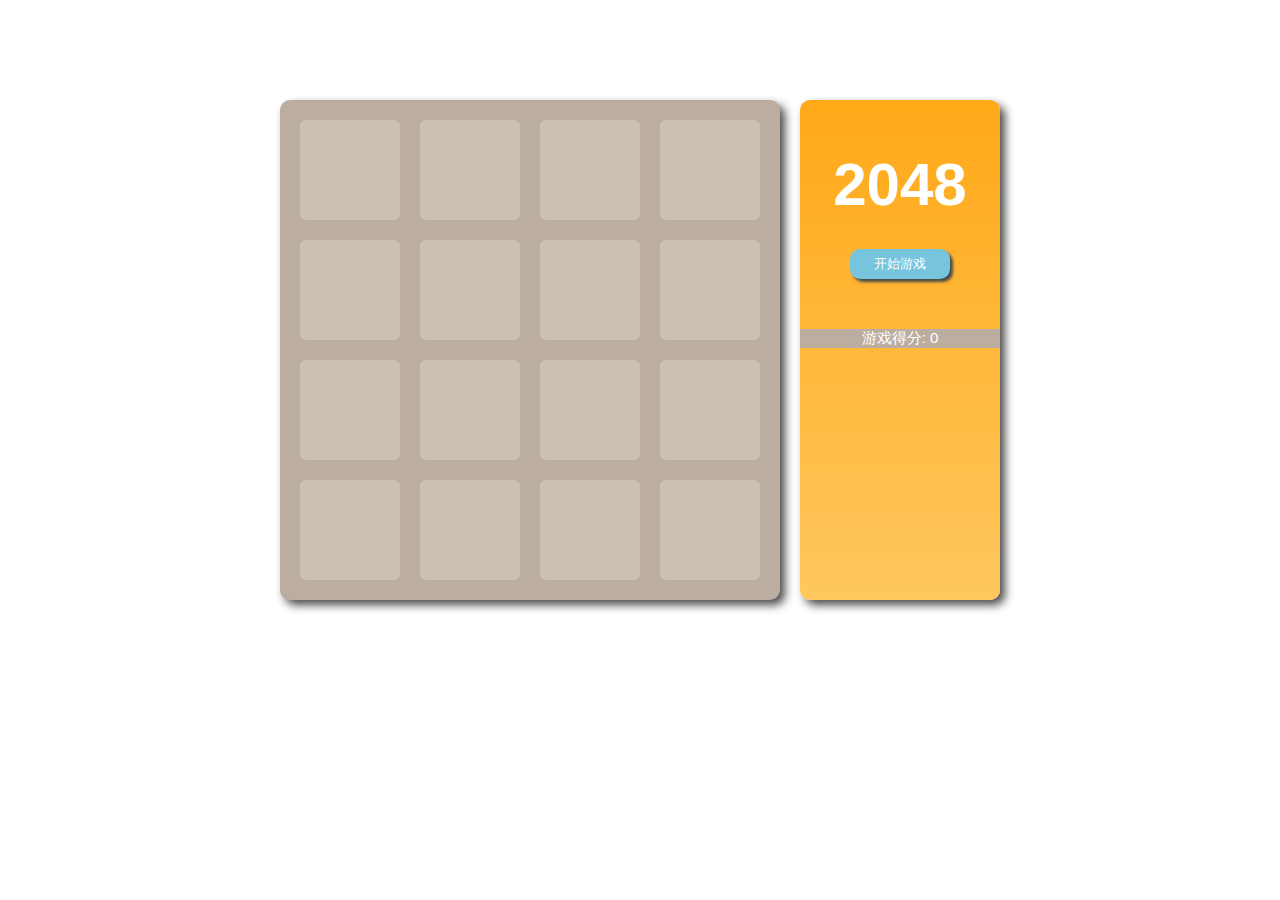
<file: 2048Game/index.html>
<!DOCTYPE html>
<html lang="en">
<head>
    <meta charset="UTF-8">
    <title>2048_Game</title>
<link type="text/css" rel="stylesheet" href="css/style.css" />
    <script src="js/jquery-1.9.1.js"></script>
    <script src="js/script.js"></script>
</head>
<body>
<div id="gameBox">
    <div id="gameStart">
        <h1>2048</h1>
        <p><button id="start">开始游戏</button></p>
        <p>游戏得分: <span id="score">0</span></p>
    </div>
<div id="box">
    <div class="small_box" id="small_box_0_0"></div>
    <div class="small_box" id="small_box_0_1"></div>
    <div class="small_box" id="small_box_0_2"></div>
    <div class="small_box" id="small_box_0_3"></div>

    <div class="small_box" id="small_box_1_0"></div>
    <div class="small_box" id="small_box_1_1"></div>
    <div class="small_box" id="small_box_1_2"></div>
    <div class="small_box" id="small_box_1_3"></div>

    <div class="small_box" id="small_box_2_0"></div>
    <div class="small_box" id="small_box_2_1"></div>
    <div class="small_box" id="small_box_2_2"></div>
    <div class="small_box" id="small_box_2_3"></div>

    <div class="small_box" id="small_box_3_0"></div>
    <div class="small_box" id="small_box_3_1"></div>
    <div class="small_box" id="small_box_3_2"></div>
    <div class="small_box" id="small_box_3_3"></div>
</div>

    <div id="gmOverShow">
          <h1>GameOver</h1>
        <button>重新开始</button>
    </div>
</div>
</body>
</html>
</file>
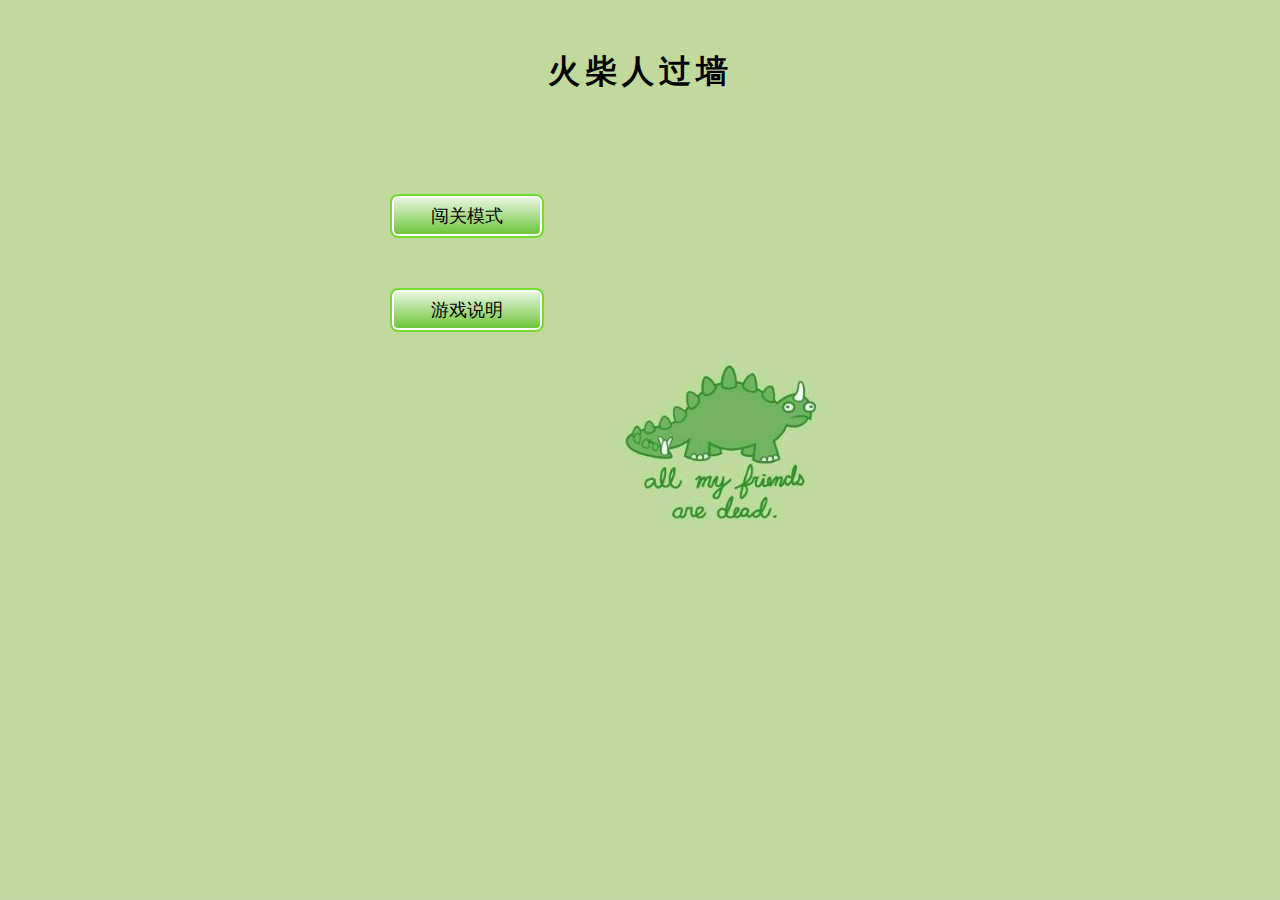
<file: Men_Game/index.html>
<!DOCTYPE html>
<html lang="en">
<head>
    <meta charset="UTF-8">
    <title>My_Game_index</title>
    <link type="text/css" rel="stylesheet" href="css/style.css" />
    <script src="js/jquery-3.1.1.js"></script>
    <script src="js/index.js"></script>
</head>
<body>
    <h2 class="title">火柴人过墙</h2>
    <div class="main">
        <a href="play.html">闯关模式</a>
        <a href="#" id="game-info">游戏说明</a>
    </div>
</body>
</html>
</file>
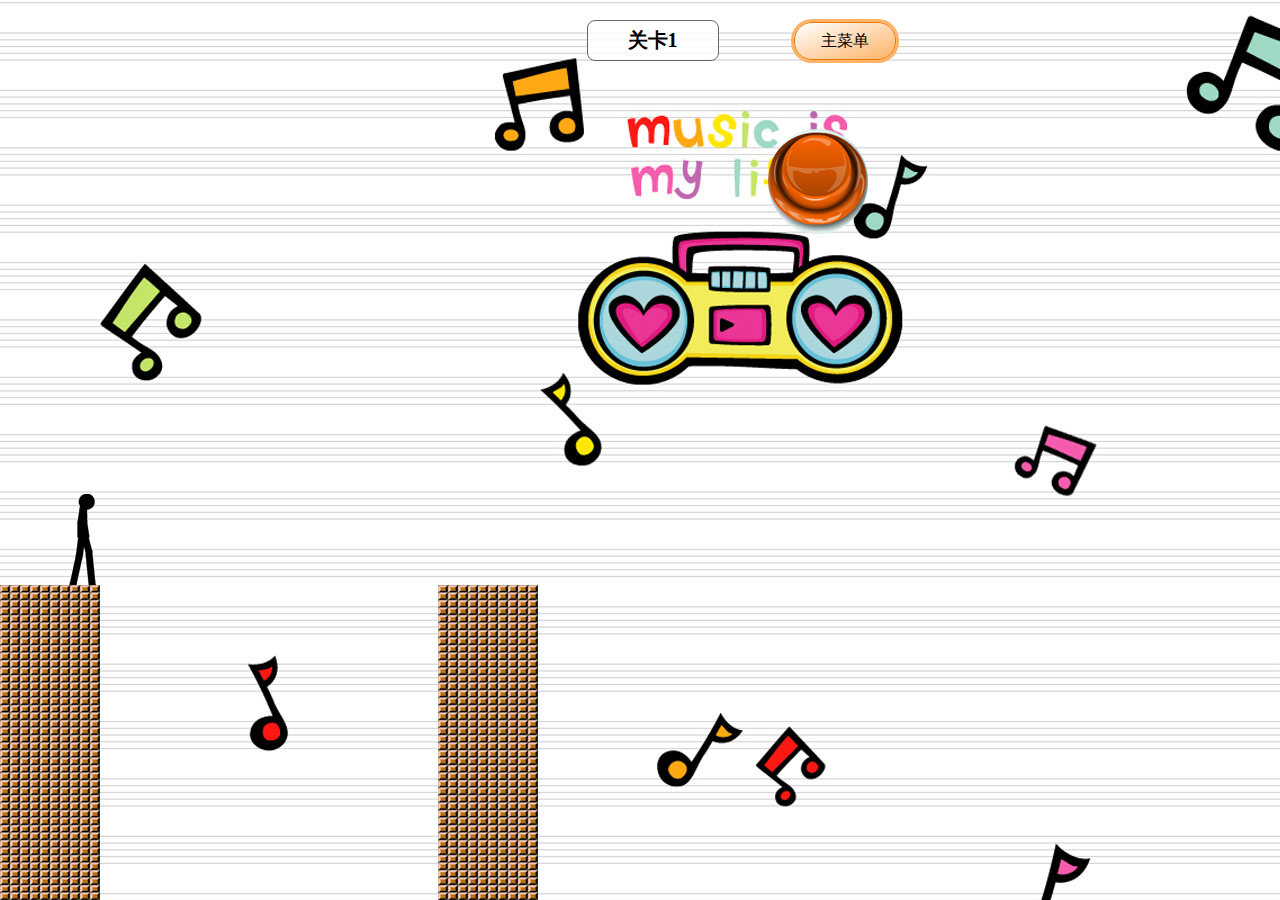
<file: Men_Game/play.html>
<!DOCTYPE html>
<html lang="en">
<head>
    <meta charset="UTF-8">
    <title>My_Game_play</title>
    <link type="text/css" rel="stylesheet" href="css/style.css" />
    <script src="js/jquery-3.1.1.js"></script>
    <script src="js/play.js"></script>
</head>
<body class="bg2">
<div class="set-text">
    <h2 class="play-title">关卡1</h2>
    <a href="index.html">主菜单</a>
</div>
<a href="javascript:void(0);" class="btnClick"></a>
<div class="container">
    <div class="stick"></div>
    <div class="man"><img src="img/stick_stand.png"/></div>
    <div class="well-box">
    </div>
</div>
</body>
</html>
</file>
<file: 2048Game/css/style.css>
body,div,h1,p{
    margin:0;
    padding:0;
    font-family:Arial, Helvetica, sans-serif;
}

#gameBox {
    width: 720px;
    margin: 100px auto;
    position: relative;
}
#gameStart{
    width:200px;
    height:500px;
    float:right;
    text-align: center;
    background: linear-gradient(#ffa918, #ffc75e);
    border-radius: 10px;
    box-shadow: 5px 5px 10px #4A4A4A;
}
#gameStart h1{
    font-size:60px;
    font-weight:bold;
    color: #fff;
    margin-top:50px;
    margin-bottom:30px;
}
#gameStart button{
    width:100px;
    height:30px;
    border-radius: 10px;
    border:0;
    color:#fff;
    background: #77c4dd;
    cursor:pointer;
    box-shadow: 3px 3px 3px #4A4A4A;
}
#gameStart p:nth-child(3){
    background: #BBADA0;
    margin:50px auto;
    font-size:15px;
    color:#fff;
}

#header #start {
     width:100px;
     height:30px;
     border-radius: 10px;
     border:0;
     color:#fff;
     background: #cc953e;
     cursor:pointer;
}

#box {
    width:460px;
    height:460px;
    padding:20px;
    background:#bbada0;
    border-radius:10px;
    float:left;
    position:relative;
    box-shadow: 5px 5px 10px #4A4A4A;
}

.small_box{
    width:100px;
    height:100px;
    border-radius:6px;
    background:#ccc0b3;
    position:absolute;
}

.number_box{
    width:100px;
    height:100px;
    border-radius:6px;
    line-height:100px;
    font-size:60px;
    font-weight:bold;
    text-align: center;
    position:absolute;
}

#gmOverShow {
    color:#fff;
    width:300px;
    height:200px;
    line-height: 3;
    position:absolute;
    left:100px;
    top:150px;
    text-align: center;
    background:rgba(159, 141, 119, 0.8);
    border-radius:6px;
    display: none;
}

#gmOverShow button {
    width:80px;
    height:30px;
    border-radius: 10px;
    border:0;
    color:#fff;
    background: #77c4dd;
    cursor:pointer;
    box-shadow: 3px 3px 3px #4A4A4A;
}
</file>
<file: Men_Game/css/style.css>
*{padding:0;margin:0;}
body,html{font-family:"Microsoft YaHei",SimHei,"微软雅黑";}
/**主页样式**/
.title{
	font-size:32px;
	text-align:center;
	color:#000;
	margin:50px 0 100px;
	letter-spacing:5px;
}
.main{
	width:500px;
	margin:0 auto;
}
.main a,.gameDialog .close{
	display:block;
	width:150px;
	height:40px;
	line-height:40px;
	text-align:center;
	border:2px #75db31 solid;
	text-decoration:none;
	font-size:18px;
	color:#000;
	margin-top:50px;
	border-radius:8px;
	box-shadow:0 0 0 2px #fff inset;
	background:linear-gradient(180deg,#eef8e8,#67c330);
}
.main a:hover{
	border-color:#afeb85;
	background:linear-gradient(180deg,#fff,#afeb85);
}
/**游戏说明弹框**/
.gameDialog{
	position:absolute;
	padding:20px;
	width:480px;
	height:500px;
	line-height:1.6;
	font-size:16px;
	color:#000;
	background:#fff;
	z-index:9;
	left:50%;
	top:50%;
	margin:-270px 0 0 -240px;
}
.gameDialog .info{
	height:400px;
	overflow:auto;
}
.gameDialog .close{
	margin-left:150px;
	border-color:#3d92b6;
	background:linear-gradient(180deg,#ecf6f9,#59acd0);
}
.gameDialog .close:hover{
	border-color:#6fb4d0;
	background:linear-gradient(180deg,#fff,#97cbe1);
}
.shadow{
	width:100%;
    height:100%;
	position:absolute;
	left:0;
	top:0;
	background:#000;
	filter:alpha(opacity=50);
	-moz-opacity:0.5;
	opacity:0.5;
	z-index:8;
}
/**游戏界面**/
.set-text{
	position:relative;
	text-align:center;
	margin-top:20px;
}
.play-title{
	display:inline-block;
	padding:6px 40px;
	border-radius:8px;
	font-size:20px;
	margin-left:25px;
	border:1px #666 solid;
	background:rgba(255,255,255,0.8);
}
.set-text a{
	position:absolute;
	top:2px;
	right:30%;
	display:block;
	width:100px;
	height:36px;
	line-height:36px;
	font-size:16px;
	color:#000;
	border:1px #ee7700 solid;
	text-decoration:none;
	border-radius:18px;
	box-shadow:0 0 0 3px #feb367;
	background:linear-gradient(to bottom right,#fff,#feb367);
}
.btnClick{
	display:block;
	width:100px;
	height:105px;
	background:url(../img/btn-bg.png) no-repeat;
	margin-left:60%;
	margin-top:68px;
}
.btnDown{
	background:url(../img/btn-bg-click.png) no-repeat;
}
.container{
	position:fixed;
	bottom:0;
	left:0;
	height:35%;
	width:100%;
}
.stick{
	position:absolute;
	left:100px;
	bottom:100%;
	height:5px;
	width:0;
	background:#c60;
	transform:rotate(-90deg);
	-ms-transform:rotate(-90deg);  /*IE9*/
	-moz-transform:rotate(-90deg);  /*Firefox*/
	-webkit-transform:rotate(-90deg);  /*Ssfari  and Chrome*/
	-o-transform:rotate(-90deg);  /*Opera*/

	transform-origin:0 100%;
	-ms-transform-origin:0 100%;
	-moz-transform-origin:0 100%;
	-webkit-transform-origin:0 100%;
	-o-transform-origin:0 100%;

	transition:transform 0.35s linear;
	-moz-transition:transform 0.35s linear;
	-webkit-transition:transform 0.35s linear;
	-o-transition:transform 0.35s linear;
}
.stickDown{
	transform:rotate(0deg);
	-ms-transform:rotate(0deg);
	-moz-transform:rotate(0deg);
	-webkit-transform:rotate(0deg);
	-o-transform:rotate(0deg);
}
.man{
	position:absolute;
	left:50px;
	bottom:98%;
	width:65px;
	height:97px;
}
.man img{
	position:absolute;
	left:0;
	top:0;
	transition:transform 0.35s linear;
	-moz-transition:transform 0.35s linear;
	-webkit-transition:transform 0.35s linear;
	-o-transition:transform 0.35s linear;
}
.man img.rotate{
	transform:translate(0px,300px);
	-ms-transform:translate(0px,300px);
	-moz-transform:translate(0px,300px);
	-webkit-transform:translate(0px,300px);
	-o-transform:translate(0px,300px);

	transform-origin:100% 100%;
	-ms-transform-origin:100% 100%;
	-moz-transform-origin:100% 100%;
	-webkit-transform-origin:100% 100%;
	-o-transform-origin:100% 100%;

}
.well-box{
	position:absolute;
	height:100%;
}
.well{
	position:absolute;
	height:100%;
	background:url(../img/qiang.png);
}
/**设置弹框样式**/
.dialog{
	position:fixed;
	width:480px;
	left:50%;
	margin-left:-240px;
	top:250px;
	padding-bottom:25px;
	background:#3d3d3d;
	z-index:100;
	box-shadow:3px 3px 2px rgba(0,0,0,.5);
}
.dialog p{
	padding:0 20px;
	font-size:24px;
	margin-top:15px;
	line-height:1.8;
	color:#fff;

}
.dialog p.dialog-btn{
	text-align:center;
	font-size:16px;
	margin-top:60px;
}
.dialog-btn a{
	display:inline-block;
	width:130px;
	height:35px;
	line-height:35px;
	color:#000;
	background:#cccdcd;
	border-radius:10px;
	text-decoration:none;
}
</file>
